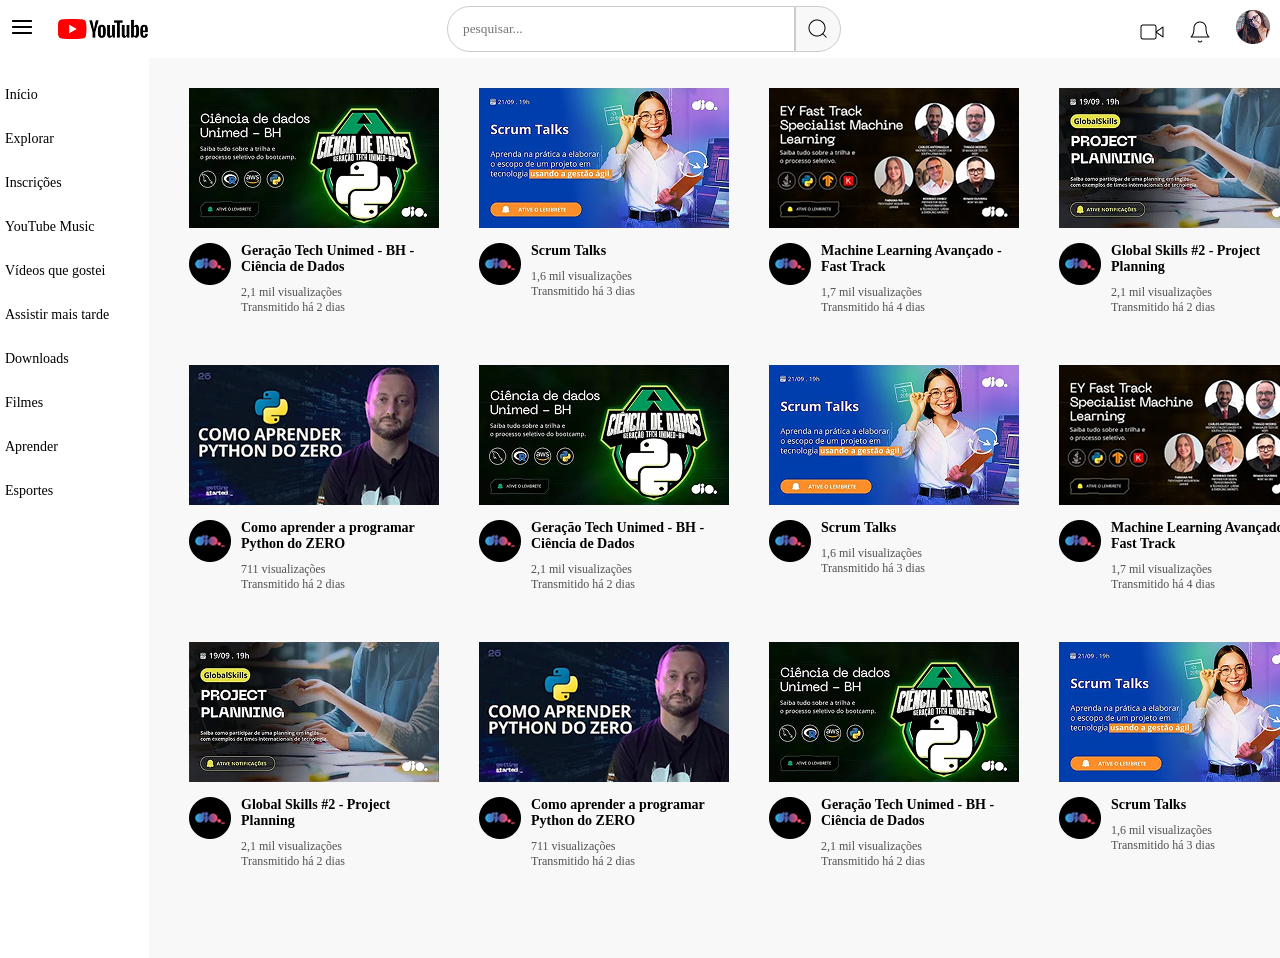
<file: src/index.html>
<!DOCTYPE html>
<html lang="en">
<head>
    <meta charset="UTF-8">
    <meta name="viewport" content="width=device-width, initial-scale=1.0">
    <title>YouTube</title>
    <link rel="stylesheet" href="./css/style.css">
    <link rel="icon" href="./images/youtube-logo.webp">
</head>
<body>
    <header>
        <figure id="menu-container">
            <div>
                <img src="./images/menu.png" alt="botão de menu">
                <a href="https://www.youtube.com/">
                    <img src="./images/youtube 1.png" alt="logo do youtube">
                </a>
            </div>
            <div id="search-feature">
                <input type="text" placeholder="pesquisar...">
                <img src="./images/search.png" alt="botão de pesquisa">
            </div>
            <div>
                <img src="./images/video.png" alt="botão criar">
                <img src="./images/bell.png" alt="botão de notificações">
                <img src="./images/Avatar.png" alt="imagem de avatar">
            </div>
        </figure>
    </header>
    <main>
        <aside id="sidebar-container">
            <figure>
                <div>
                    <img src="./images/home.png" alt="botão de início">
                        <figcaption>Início</figcaption>
                </div>
                <div>
                    <img src="./images/compass.png" alt="botão de explorar">
                        <figcaption>Explorar</figcaption>
                </div>
                <div>
                    <img src="./images/youtube.png" alt="botão de inscrições">
                        <figcaption>Inscrições</figcaption>
                </div>
                <div>
                    <img src="./images/disc.png" alt="botão para o youtube music">
                        <figcaption>YouTube Music</figcaption>
                </div>
                <div>
                    <img src="./images/thumbs-up.png" alt="botão vídeos que gostei">
                        <figcaption>Vídeos que gostei</figcaption>
                </div>
                <div>
                    <img src="./images/clock.png" alt="botão de assistir mais tarde">
                        <figcaption>Assistir mais tarde</figcaption>
                </div>
                <div>
                    <img src="./images/download.png" alt="botão de downloads">
                        <figcaption>Downloads</figcaption>
                </div>
                <div>
                    <img src="./images/film.png" alt="botão para a aba de filmes">
                        <figcaption>Filmes</figcaption>
                </div>
                <div>
                    <img src="./images/book.png" alt="botão para a aba aprender">
                        <figcaption>Aprender</figcaption>
                </div>
                <div>
                    <img src="./images/award.png" alt="botão para a aba de esportes">
                        <figcaption>Esportes</figcaption>
                </div>
            </figure>
        </aside>
        <aside id="videos-container">
            <article>    
                <figure class="video-div">
                    <img src="./images/image 16.png" alt="thumbnail de vídeo">
                    <div class="channel-title">
                        <img src="./images/Channel Avatar.png"  alt="avatar do canal">
                        <div>
                            <figcaption>Geração Tech Unimed - BH - Ciência de Dados</figcaption>
                            <p>2,1 mil visualizações<br>Transmitido há 2 dias</p>
                        </div>
                    </div>
                </figure>
                
                <figure class="video-div">
                <img src="./images/image 16 (1).png" alt="thumbnail de vídeo">
                    <div class="channel-title">
                        <img src="./images/Channel Avatar.png"  alt="avatar do canal">
                        <div>
                            <figcaption>Scrum Talks</figcaption>
                            <p>1,6 mil visualizações<br>Transmitido há 3 dias</p>
                        </div>
                    </div>
                </figure>

                <figure class="video-div">
                    <img src="./images/image 16 (2).png" alt="thumbnail de vídeo">
                    <div class="channel-title">
                        <img src="./images/Channel Avatar.png"  alt="avatar do canal">
                        <div>
                            <figcaption>Machine Learning Avançado - Fast Track</figcaption>
                            <p>1,7 mil visualizações<br>Transmitido há 4 dias</p>
                        </div>
                    </div>
                </figure>

                <figure class="video-div">
                <img src="./images/image 16 (3).png" alt="thumbnail de vídeo">
                    <div class="channel-title">
                        <img src="./images/Channel Avatar.png"  alt="avatar do canal">
                        <div>
                            <figcaption>Global Skills #2 - Project Planning</figcaption>
                            <p>2,1 mil visualizações<br>Transmitido há 2 dias</p>
                        </div>
                    </div>
                </figure>

                <figure class="video-div">
                <img src="./images/image 16 (4).png" alt="thumbnail de vídeo">
                    <div class="channel-title">
                        <img src="./images/Channel Avatar.png"  alt="avatar do canal">
                        <div>
                            <figcaption>Como aprender a programar Python do ZERO</figcaption>
                            <p>711 visualizações<br>Transmitido há 2 dias</p>
                        </div>
                    </div>
                </figure>

                <figure class="video-div">
                    <img src="./images/image 16.png" alt="thumbnail de vídeo">
                    <div class="channel-title">
                        <img src="./images/Channel Avatar.png"  alt="avatar do canal">
                        <div>
                            <figcaption>Geração Tech Unimed - BH - Ciência de Dados</figcaption>
                            <p>2,1 mil visualizações<br>Transmitido há 2 dias</p>
                        </div>
                    </div>
                </figure>

                <figure class="video-div">
                <img src="./images/image 16 (1).png" alt="thumbnail de vídeo">
                    <div class="channel-title">
                        <img src="./images/Channel Avatar.png"  alt="avatar do canal">
                        <div>
                            <figcaption>Scrum Talks</figcaption>
                            <p>1,6 mil visualizações<br>Transmitido há 3 dias</p>
                        </div>
                    </div>
                </figure>

                <figure class="video-div">
                    <img src="./images/image 16 (2).png" alt="thumbnail de vídeo">
                    <div class="channel-title">
                        <img src="./images/Channel Avatar.png"  alt="avatar do canal">
                        <div>
                            <figcaption>Machine Learning Avançado - Fast Track</figcaption>
                            <p>1,7 mil visualizações<br>Transmitido há 4 dias</p>
                        </div>
                    </div>
                </figure>

                <figure class="video-div">
                <img src="./images/image 16 (3).png" alt="thumbnail de vídeo">
                    <div class="channel-title">
                        <img src="./images/Channel Avatar.png"  alt="avatar do canal">
                        <div>
                            <figcaption>Global Skills #2 - Project Planning</figcaption>
                            <p>2,1 mil visualizações<br>Transmitido há 2 dias</p>
                        </div>
                    </div>
                </figure>

                <figure class="video-div">
                <img src="./images/image 16 (4).png" alt="thumbnail de vídeo">
                    <div class="channel-title">
                        <img src="./images/Channel Avatar.png"  alt="avatar do canal">
                        <div>
                            <figcaption>Como aprender a programar Python do ZERO</figcaption>
                            <p>711 visualizações<br>Transmitido há 2 dias</p>
                        </div>
                    </div>
                </figure>

                <figure class="video-div">
                    <img src="./images/image 16.png" alt="thumbnail de vídeo">
                    <div class="channel-title">
                        <img src="./images/Channel Avatar.png"  alt="avatar do canal">
                        <div>
                            <figcaption>Geração Tech Unimed - BH - Ciência de Dados</figcaption>
                            <p>2,1 mil visualizações<br>Transmitido há 2 dias</p>
                        </div>
                    </div>
                </figure>

                <figure class="video-div">
                <img src="./images/image 16 (1).png" alt="thumbnail de vídeo">
                    <div class="channel-title">
                        <img src="./images/Channel Avatar.png"  alt="avatar do canal">
                        <div>
                            <figcaption>Scrum Talks</figcaption>
                            <p>1,6 mil visualizações<br>Transmitido há 3 dias</p>
                        </div>
                    </div>
                </figure>
            </article>
        </aside>
    </main>
    <footer>

    </footer>
</body>
</html>
</file>
<file: src/css/style.css>
* {
    margin: 0;
    padding: 0;
    box-sizing: border-box;
    font-family: roboto;
}
main {
    display: flex;
    justify-content: center;
    align-items: flex-start;
}
#menu-container {
    display: flex;
    justify-content: space-between;
    align-items: center;
}
#menu-container img {
    padding: 10px;
    cursor: pointer;
}
#search-feature{
    display: flex;
    border-radius: 25px;
}
#search-feature input {
        width: 348px;
        border-radius: 25px 0px 0px 25px;
        border: 1px solid #CCCCCC;
        padding-left: 15px;
}
#search-feature img {
    border: 1px solid #CCCCCC;
    border-radius: 0px 25px 25px 0px;
    background: #F8F8F8;
}
#sidebar-container {
    display: inline-flex;
    flex-direction: column;
    justify-content: center;
    align-items: flex-start;
    width: 100vw;
    min-width: 218px;
    padding: 15px 0px;
    
}
#sidebar-container figure div {
    padding: 10px 10px 10px 30px;
    display: flex;
    justify-content: flex-start;
    align-items: center;
    flex-direction: row;
    border-radius: 0px 25px 25px 0px;
    font-size: 14px;
    font-weight: 400;
    min-width: 180px;
    cursor: pointer;
}
#sidebar-container figure div:hover {
    background-color: #f3f3f3;

}
#sidebar-container figure img {
    padding-right: 20px;
}
.video-div:hover {
    background-color: #ededed;
    border-radius: 10px;
}
#videos-container article {
    display: grid;
    grid-template: repeat(3, auto) / repeat(4, 1fr);
    gap: 30px 20px;
    padding: 20px 30px 0px;
    place-content: flex-start center;
    background: #F8F8F8;
    height: 100vh;
}
.video-div figcaption {
    font-size: 14px;
    font-weight: 600;
}
.channel-title {
    display: flex;
    justify-content: flex-start;
    align-items: flex-start;
    padding: 10px 0px 0px;
}
.channel-title img {
    padding-right: 10px;
}
.channel-title div p {
    padding-top: 10px;
    font-size: 12px;
    font-weight: 400;
    color: #515151;
}
.video-div {
    padding: 10px 10px;
    cursor: pointer;
}
</file>
